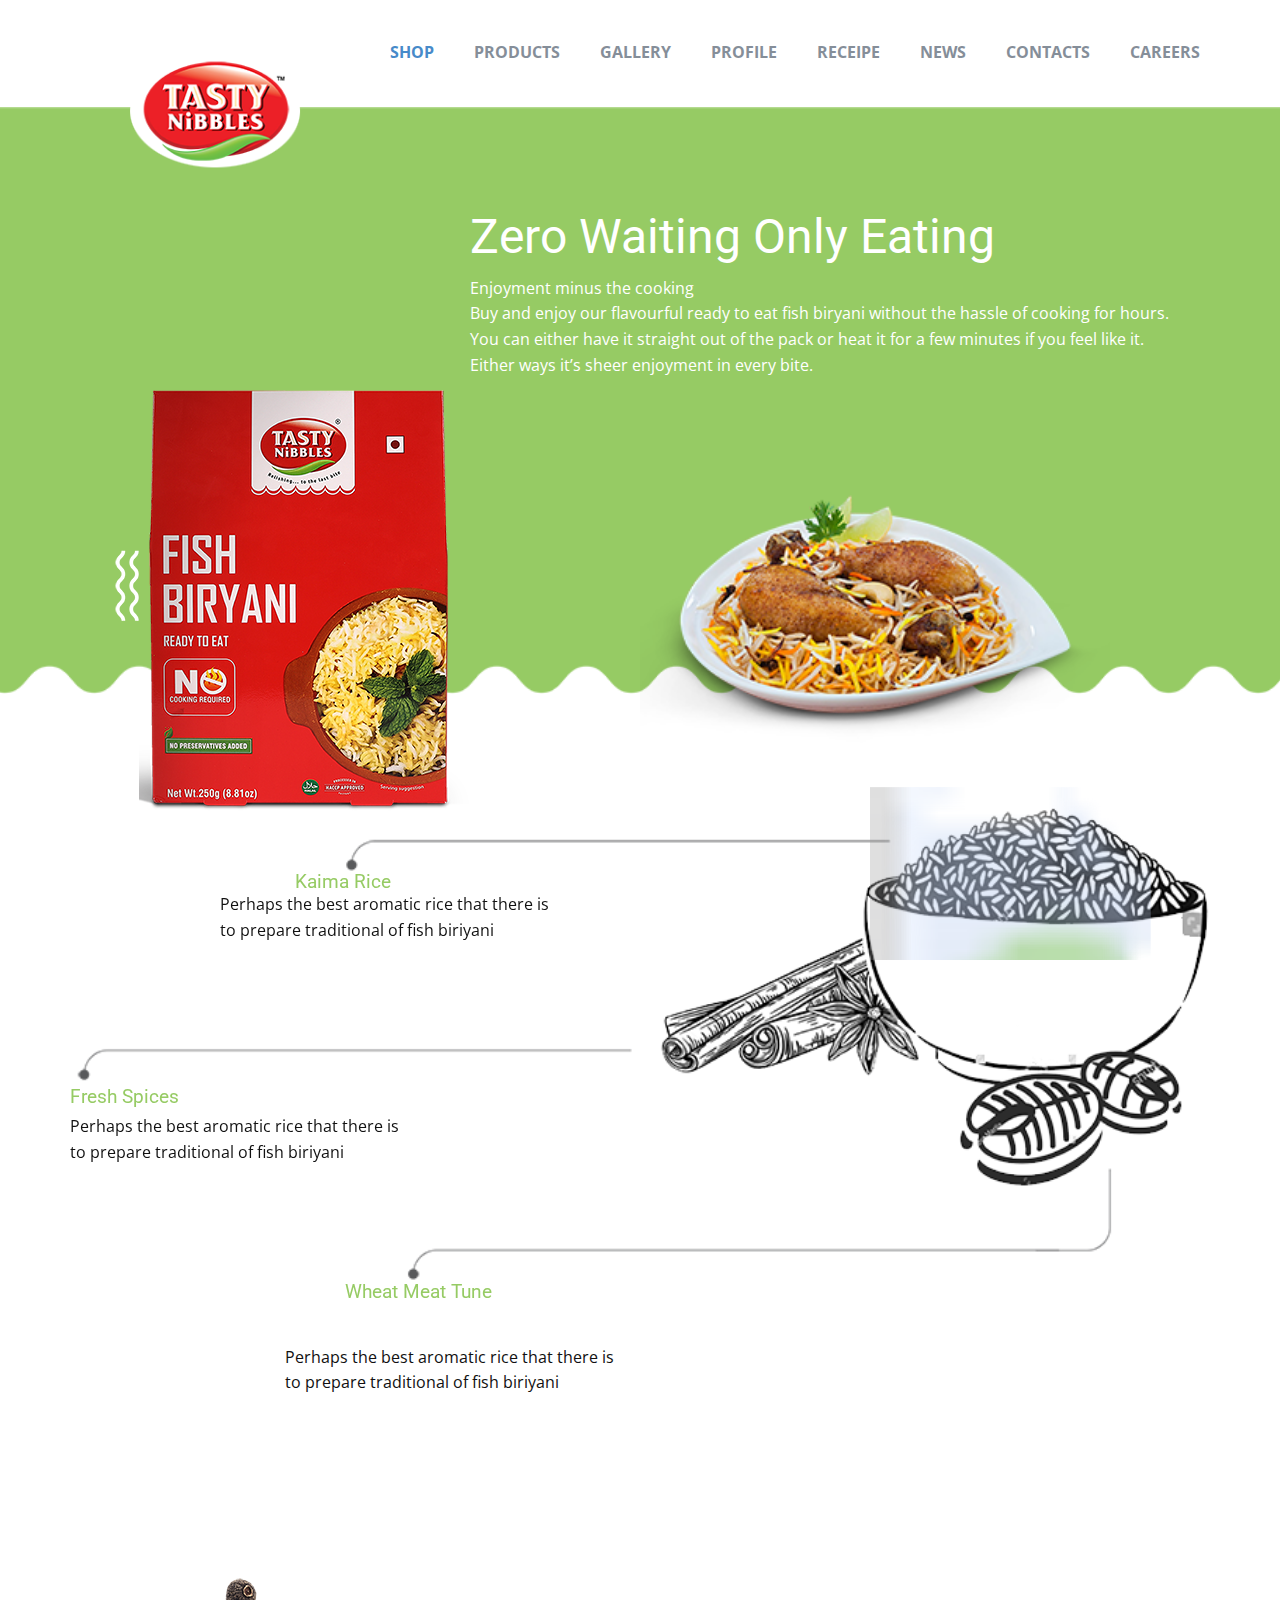
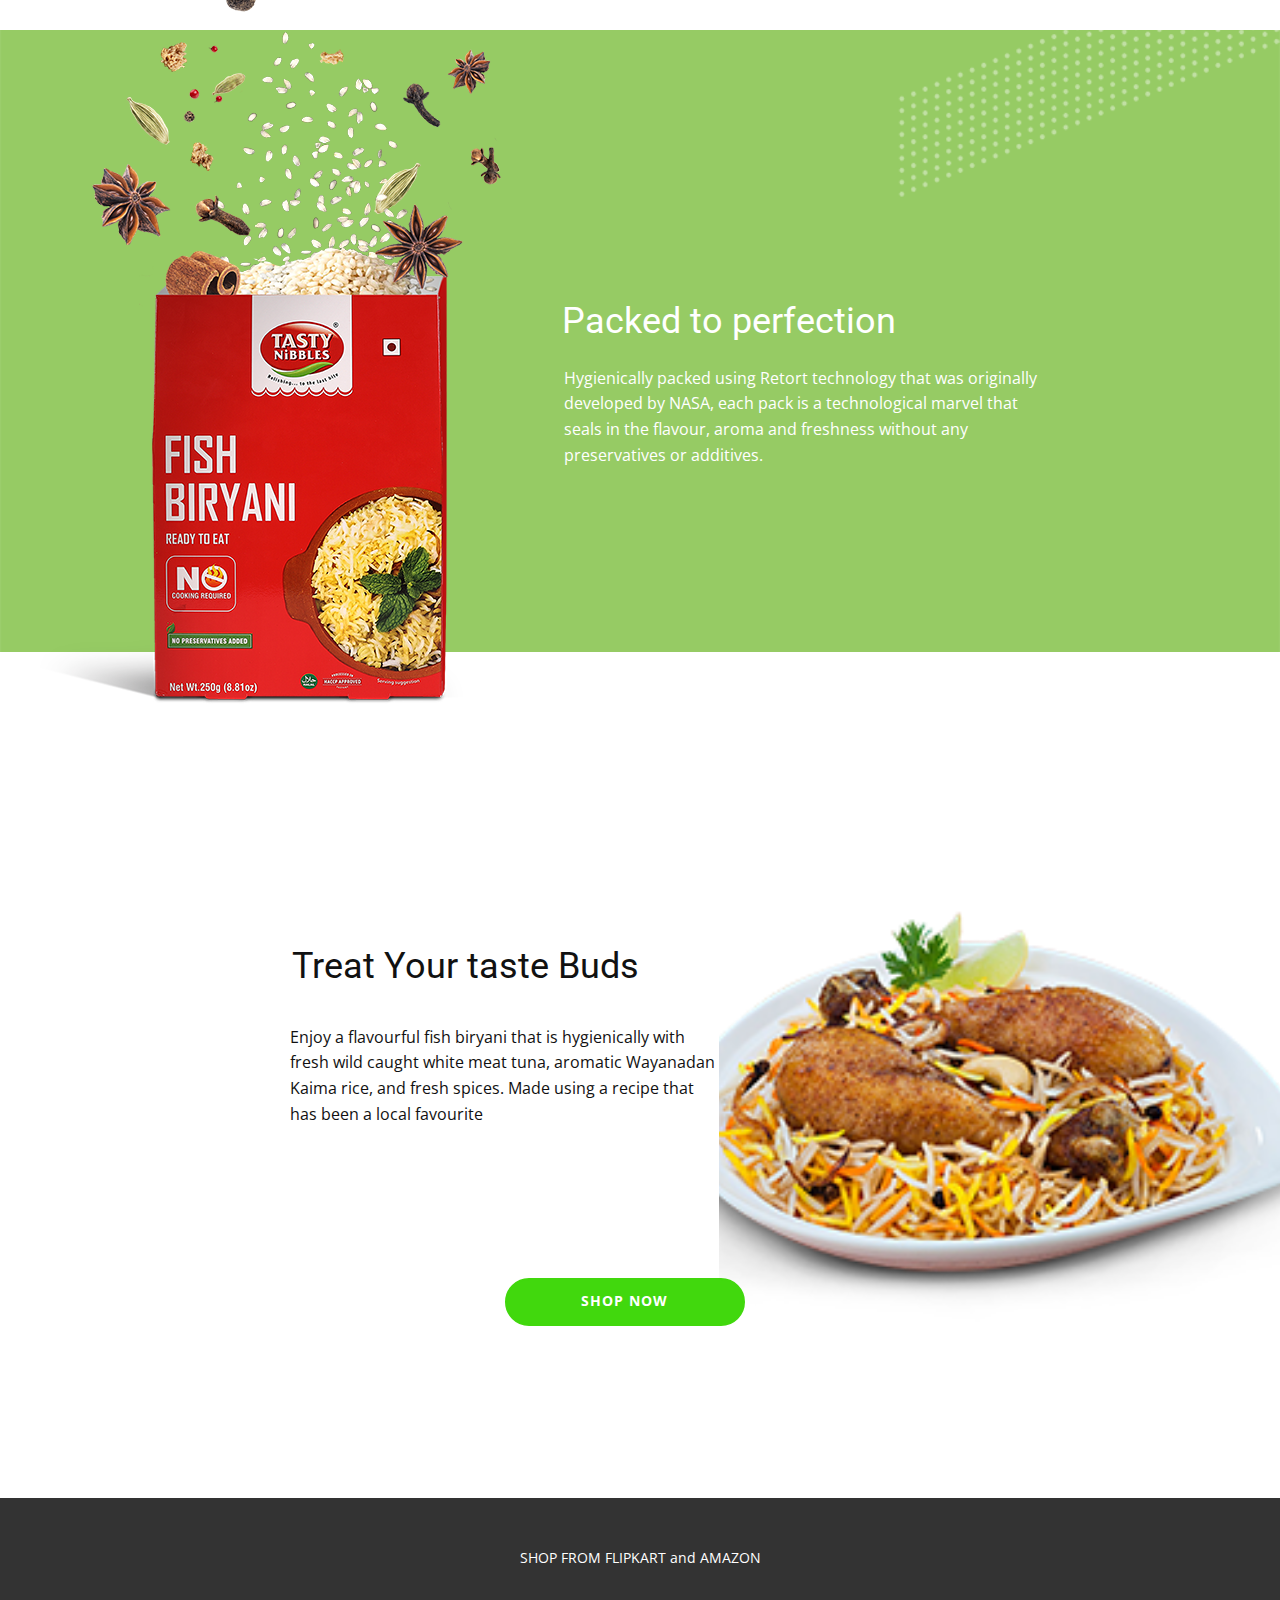
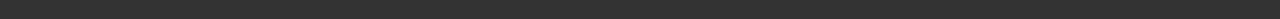
<file: index-old.html>
<!DOCTYPE html>
<html style="font-size: 16px;">
  <head>
    <meta name="viewport" content="width=device-width, initial-scale=1.0">
    <meta charset="utf-8">
    <meta name="keywords" content="INTUITIVE, Design Perfection, Contact us">
    <meta name="description" content="">
    <meta name="page_type" content="np-template-header-footer-from-plugin">
    <title>SHOP</title>
    <link rel="stylesheet" href="nicepage.css" media="screen">
<link rel="stylesheet" href="shop.css" media="screen">
<link rel="stylesheet" href="style.css" media="screen">
    <script class="u-script" type="text/javascript" src="jquery.js" defer=""></script>
    <script class="u-script" type="text/javascript" src="nicepage.js" defer=""></script>
    <meta name="generator" content="Nicepage 3.14.0, nicepage.com">
    <link id="u-theme-google-font" rel="stylesheet" href="https://fonts.googleapis.com/css?family=Roboto:100,100i,300,300i,400,400i,500,500i,700,700i,900,900i|Open+Sans:300,300i,400,400i,600,600i,700,700i,800,800i">
    
    
    
    
    
    <script type="application/ld+json">{
		"@context": "http://schema.org",
		"@type": "Organization",
		"name": "Site1",
		"url": "index.html",
		"logo": "images/logo-2.png"
}</script>
    <meta property="og:title" content="SHOP">
    <meta property="og:type" content="website">
    <meta name="theme-color" content="#478ac9">
    <link rel="canonical" href="index.html">
    <meta property="og:url" content="index.html">
  </head>
  <body data-home-page="SHOP.html" data-home-page-title="SHOP" class="u-body u-overlap u-overlap-transparent"><header class="u-clearfix u-header u-header" id="sec-2472"><div class="u-clearfix u-sheet u-sheet-1">
        <nav class="u-menu u-menu-dropdown u-offcanvas u-menu-1">
          <div class="menu-collapse" style="font-size: 1rem; letter-spacing: 0px; font-weight: 700;">
            <a class="u-button-style u-custom-active-border-color u-custom-active-color u-custom-border u-custom-border-color u-custom-borders u-custom-hover-border-color u-custom-hover-color u-custom-left-right-menu-spacing u-custom-padding-bottom u-custom-text-active-color u-custom-text-color u-custom-text-hover-color u-custom-top-bottom-menu-spacing u-nav-link u-text-active-palette-1-base u-text-hover-palette-2-base" href="#">
              <svg><use xmlns:xlink="http://www.w3.org/1999/xlink" xlink:href="#menu-hamburger"></use></svg>
              <svg version="1.1" xmlns="http://www.w3.org/2000/svg" xmlns:xlink="http://www.w3.org/1999/xlink"><defs><symbol id="menu-hamburger" viewBox="0 0 16 16" style="width: 16px; height: 16px;"><rect y="1" width="16" height="2"></rect><rect y="7" width="16" height="2"></rect><rect y="13" width="16" height="2"></rect>
</symbol>
</defs></svg>
            </a>
          </div>
          <div class="u-custom-menu u-nav-container">
            <ul class="u-nav u-spacing-20 u-unstyled u-nav-1"><li class="u-nav-item"><a class="u-border-active-palette-1-base u-border-hover-palette-1-base u-button-style u-nav-link u-text-active-palette-1-base u-text-hover-palette-2-base u-text-palette-5-dark-1" href="SHOP.html" style="padding: 10px;">SHOP</a>
</li><li class="u-nav-item"><a class="u-border-active-palette-1-base u-border-hover-palette-1-base u-button-style u-nav-link u-text-active-palette-1-base u-text-hover-palette-2-base u-text-palette-5-dark-1" href="PRODUCTS.html" style="padding: 10px;">PRODUCTS</a>
</li><li class="u-nav-item"><a class="u-border-active-palette-1-base u-border-hover-palette-1-base u-button-style u-nav-link u-text-active-palette-1-base u-text-hover-palette-2-base u-text-palette-5-dark-1" href="GALLERY.html" style="padding: 10px;">GALLERY</a>
</li><li class="u-nav-item"><a class="u-border-active-palette-1-base u-border-hover-palette-1-base u-button-style u-nav-link u-text-active-palette-1-base u-text-hover-palette-2-base u-text-palette-5-dark-1" href="PROFILE.html" style="padding: 10px;">PROFILE</a>
</li><li class="u-nav-item"><a class="u-border-active-palette-1-base u-border-hover-palette-1-base u-button-style u-nav-link u-text-active-palette-1-base u-text-hover-palette-2-base u-text-palette-5-dark-1" style="padding: 10px;">RECEIPE</a>
</li><li class="u-nav-item"><a class="u-border-active-palette-1-base u-border-hover-palette-1-base u-button-style u-nav-link u-text-active-palette-1-base u-text-hover-palette-2-base u-text-palette-5-dark-1" style="padding: 10px;">NEWS</a>
</li><li class="u-nav-item"><a class="u-border-active-palette-1-base u-border-hover-palette-1-base u-button-style u-nav-link u-text-active-palette-1-base u-text-hover-palette-2-base u-text-palette-5-dark-1" style="padding: 10px;">CONTACTS</a>
</li><li class="u-nav-item"><a class="u-border-active-palette-1-base u-border-hover-palette-1-base u-button-style u-nav-link u-text-active-palette-1-base u-text-hover-palette-2-base u-text-palette-5-dark-1" style="padding: 10px;">CAREERS</a>
</li></ul>
          </div>
          <div class="u-custom-menu u-nav-container-collapse">
            <div class="u-black u-container-style u-inner-container-layout u-opacity u-opacity-95 u-sidenav">
              <div class="u-sidenav-overflow">
                <div class="u-menu-close"></div>
                <ul class="u-align-center u-nav u-popupmenu-items u-unstyled u-nav-2"><li class="u-nav-item"><a class="u-button-style u-nav-link" href="SHOP.html" style="padding: 10px;">SHOP</a>
</li><li class="u-nav-item"><a class="u-button-style u-nav-link" href="PRODUCTS.html" style="padding: 10px;">PRODUCTS</a>
</li><li class="u-nav-item"><a class="u-button-style u-nav-link" href="GALLERY.html" style="padding: 10px;">GALLERY</a>
</li><li class="u-nav-item"><a class="u-button-style u-nav-link" href="PROFILE.html" style="padding: 10px;">PROFILE</a>
</li><li class="u-nav-item"><a class="u-button-style u-nav-link" style="padding: 10px;">RECEIPE</a>
</li><li class="u-nav-item"><a class="u-button-style u-nav-link" style="padding: 10px;">NEWS</a>
</li><li class="u-nav-item"><a class="u-button-style u-nav-link" style="padding: 10px;">CONTACTS</a>
</li><li class="u-nav-item"><a class="u-button-style u-nav-link" style="padding: 10px;">CAREERS</a>
</li></ul>
              </div>
            </div>
            <div class="u-black u-menu-overlay u-opacity u-opacity-70"></div>
          </div>
        </nav>
        <a href="https://nicepage.com" class="u-image u-logo u-image-1" data-image-width="233" data-image-height="140">
          <img src="images/logo-2.png" class="u-logo-image u-logo-image-1" data-image-width="224.75">
        </a>
      </div></header>
    <section class="u-align-left u-clearfix u-section-1" id="sec-ecc0">
      <img class="u-expanded-width u-image u-image-1" src="images/top-bg.png" data-image-width="1024" data-image-height="451">
      <h1 class="u-align-center-xs u-text u-text-body-alt-color u-text-1">Zero Waiting Only Eating</h1>
      <p class="u-align-center-xs u-align-left-lg u-align-left-md u-align-left-sm u-align-left-xl u-text u-text-body-alt-color u-text-2">Enjoyment minus the cooking<br>Buy and enjoy our ﬂavourful ready to eat ﬁsh biryani without the hassle of cooking for hours. You can either have it straight out of the pack or heat it for a few minutes if you feel like it. Either ways it’s sheer enjoyment in every bite. 
      </p>
    </section>
    <section class="u-clearfix u-section-2" id="sec-7526">
      <div class="u-clearfix u-sheet u-sheet-1">
        <img src="images/top-img1.png" alt="" class="u-image u-image-default u-image-1" data-image-width="330" data-image-height="421" data-animation-name="bounceIn" data-animation-duration="1000" data-animation-delay="0" data-animation-direction="">
        <img src="images/side-line.png" alt="" class="u-image u-image-default u-preserve-proportions u-image-2" data-image-width="24" data-image-height="71">
        <img src="images/right-middle-img.png" alt="" class="u-expanded-width-lg u-expanded-width-md u-expanded-width-sm u-expanded-width-xl u-image u-image-default u-opacity u-image-3" data-image-width="828" data-image-height="363">
        <h3 class="u-align-left u-text u-text-custom-color-2 u-text-1">Kaima Rice</h3>
        <h3 class="u-align-left u-text u-text-custom-color-2 u-text-2">Fresh Spices</h3>
        <h3 class="u-align-left u-text u-text-custom-color-2 u-text-3">Wheat Meat Tune</h3>
        <p class="u-align-left u-text u-text-4">Perhaps the best aromatic rice&nbsp;that there is to prepare traditional of fish biriyani</p>
        <p class="u-align-left u-text u-text-5">Perhaps the best aromatic rice&nbsp;that there is to prepare traditional of fish biriyani</p>
		
		
		<div class="ag-sherlock-block" >
  <div class="ag-format-container">
    <div class="ag-sherlock">
      <svg xmlns="http://www.w3.org/2000/svg" xmlns:xlink="http://www.w3.org/1999/xlink" version="1.1" viewBox="0 0 270 340" class="ag-sherlock_smoke">
        <mask id="smokeBlick1" x="0" y="0" width="100%" height="100%">
          <image xlink:href="https://raw.githubusercontent.com/SochavaAG/example-mycode/master/pens/sherlock-smoking/images/smoke-1.png" width="336" height="476" x="58" y="92"></image>
        </mask>
        <mask id="smokeBlick2" x="0" y="0" width="100%" height="100%">
          <image xlink:href="https://raw.githubusercontent.com/SochavaAG/example-mycode/master/pens/sherlock-smoking/images/smoke-3.png" width="250" height="500" x="69" y="79"></image>
        </mask>
        <image id="blickSmoke1" mask="url(#smokeBlick1)" xlink:href="https://raw.githubusercontent.com/SochavaAG/example-mycode/master/pens/sherlock-smoking/images/smoke-2.png" width="286" height="800" x="83" y="112.564" style="opacity: 0.5;">
          <animate attributeName="y" attributeType="XML" from="332" to="-280" dur="12s" begin="0s" repeatCount="indefinite"></animate>
        </image>
        <image id="blickSmoke2" mask="url(#smokeBlick2)" xlink:href="https://raw.githubusercontent.com/SochavaAG/example-mycode/master/pens/sherlock-smoking/images/smoke-4.png" width="340" height="500" x="69" y="19.2447" style="opacity: 0.5;">
          <animate attributeName="y" attributeType="XML" from="305" to="-180" dur="9s" begin="5s" repeatCount="indefinite"></animate>
        </image>
      </svg>
    </div>
  </div>
</div>
<script src='https://cdnjs.cloudflare.com/ajax/libs/jquery/1.11.1/jquery.min.js'></script>

        <img src="images/biriyani-top.png" alt="" class="u-expanded-width-xs u-image u-image-default u-image-4" data-image-width="300" data-image-height="200" data-animation-name="pulse" data-animation-duration="1000" data-animation-delay="0" data-animation-direction="">
        <p class="u-align-left u-text u-text-6">Perhaps the best aromatic rice&nbsp;that there is to prepare traditional of fish biriyani</p>
        <img src="images/right-img-1.png" alt="" class="u-expanded-width-xs u-hidden-xl u-image u-image-default u-image-5" data-image-width="434" data-image-height="314">
      </div>
    </section>
    <section class="u-clearfix u-image u-section-3" id="sec-3982" data-image-width="1024" data-image-height="535">
      <div class="u-clearfix u-sheet u-valign-middle-lg u-valign-middle-md u-valign-middle-sm u-valign-middle-xl u-sheet-1">
        <h2 class="u-align-center-xs u-text u-text-body-alt-color u-text-1">Packed to perfection</h2>
        <p class="u-align-center-xs u-text u-text-2">
          <span class="u-text-body-alt-color">Hygienically packed using Retort technology that was&nbsp;originally developed by NASA, each pack is a technological&nbsp;marvel that seals in the ﬂavour, aroma and freshness&nbsp;without any preservatives or additives. </span>
          <br>
        </p>
        <img src="images/open-box.png" alt="" class="u-image u-image-default u-image-1" data-image-width="461" data-image-height="726">
      </div>
    </section>
    <section class="u-clearfix u-section-4" id="sec-1597">
      <h2 class="u-align-center-xs u-align-right-lg u-align-right-md u-align-right-sm u-align-right-xl u-text u-text-1">Treat Your taste Buds</h2>
      <p class="u-align-center-xs u-align-left-lg u-align-left-md u-align-left-sm u-align-left-xl u-text u-text-2">Enjoy a ﬂavourful ﬁsh biryani that is hygienically&nbsp;with fresh wild caught white meat tuna, aromatic Wayanadan Kaima rice, and fresh spices. Made using&nbsp;a recipe that has been a local favourite</p>
      <img src="images/biriyani-top.png" alt="" class="u-image u-image-default u-image-1" data-image-width="300" data-image-height="200">
      <a href="https://nicepage.com/c/industrial-website-templates" class="u-align-center-xs u-border-2 u-border-custom-color-1 u-btn u-btn-round u-button-style u-custom-color-1 u-hover-palette-1-light-1 u-radius-50 u-text-body-alt-color u-btn-1">SHOP NOW</a>
    </section>
    
    
    <footer class="u-align-center u-clearfix u-footer u-grey-80 u-footer" id="sec-d6c4"><div class="u-clearfix u-sheet u-sheet-1">
        <p class="u-small-text u-text u-text-variant u-text-1">SHOP FROM FLIPKART and AMAZON</p>
      </div></footer>
    
	<script>
(function ($) {
  $(function () {

    

  });
})(jQuery);
</script>
  </body>
</html>
</file>
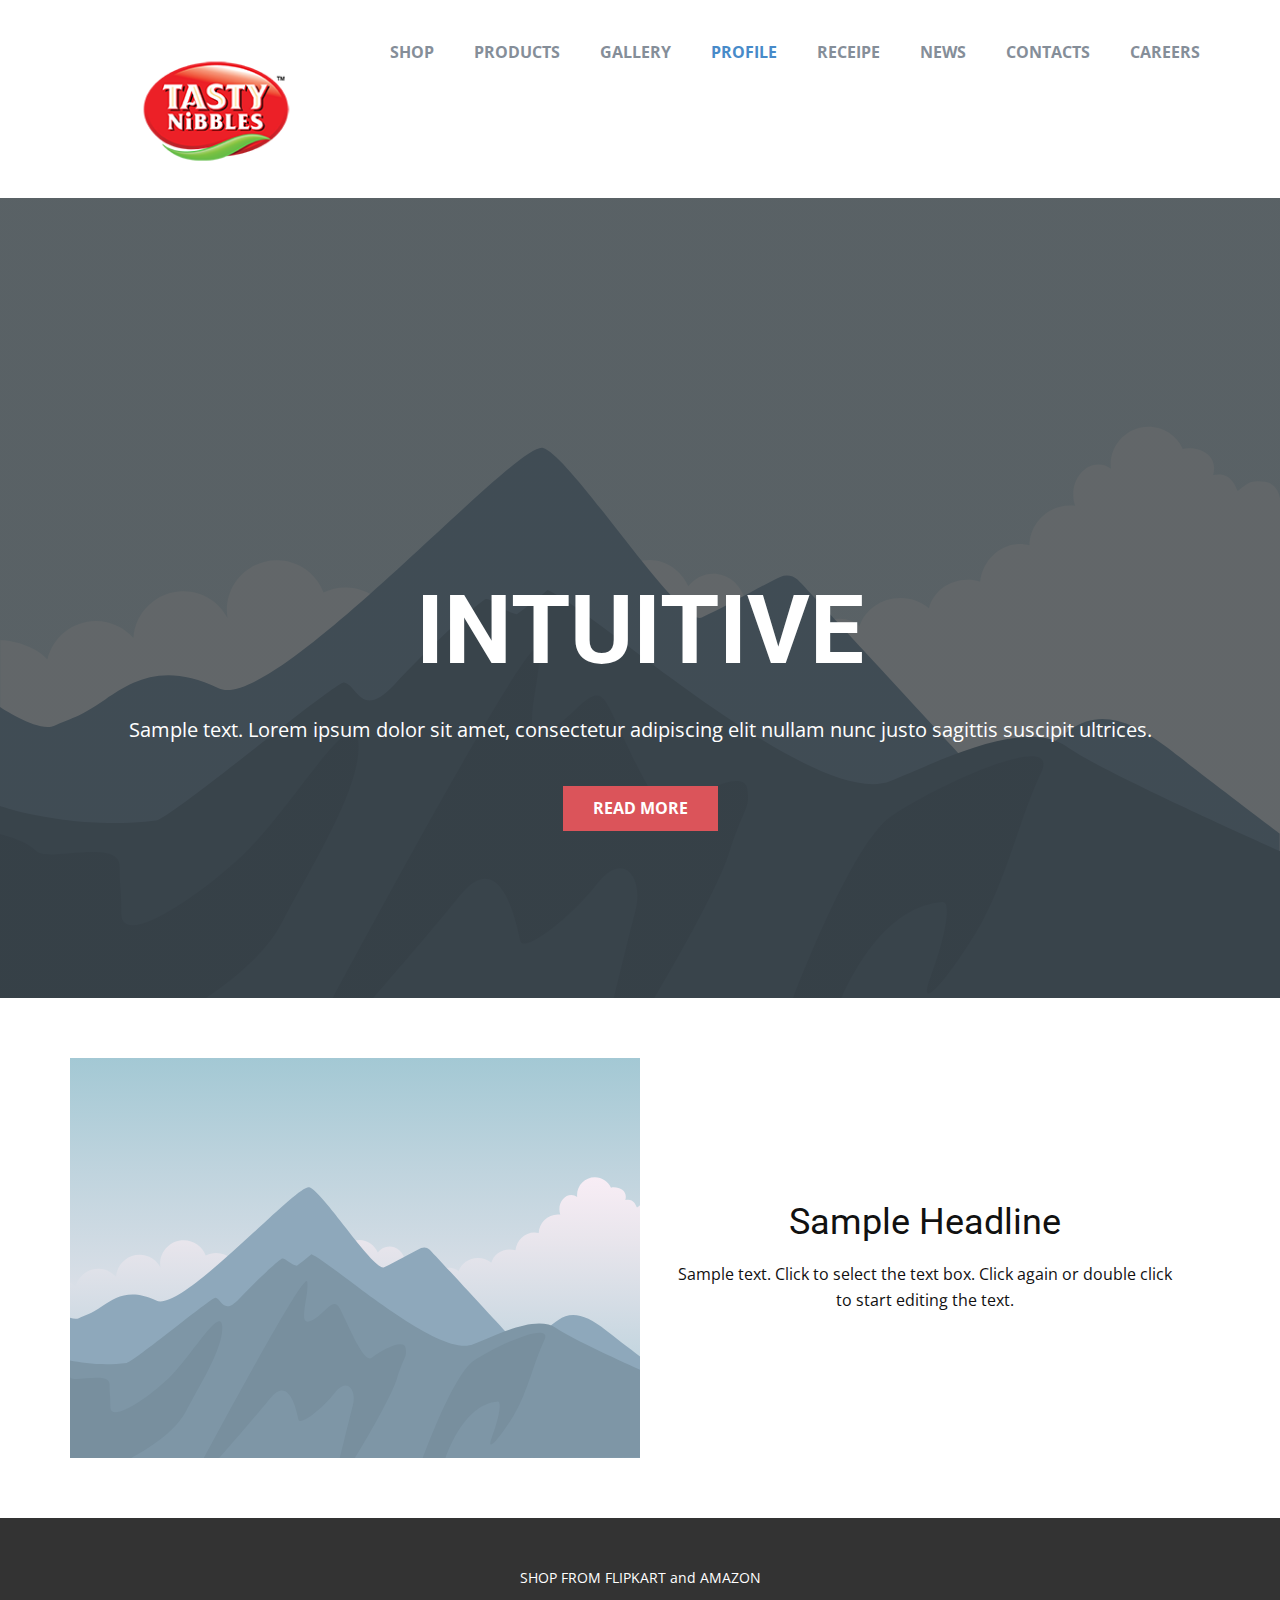
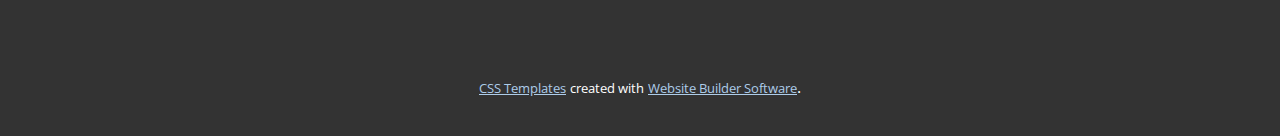
<file: PROFILE.html>
<!DOCTYPE html>
<html style="font-size: 16px;">
  <head>
    <meta name="viewport" content="width=device-width, initial-scale=1.0">
    <meta charset="utf-8">
    <meta name="keywords" content="INTUITIVE">
    <meta name="description" content="">
    <meta name="page_type" content="np-template-header-footer-from-plugin">
    <title>PROFILE</title>
    <link rel="stylesheet" href="nicepage.css" media="screen">
<link rel="stylesheet" href="PROFILE.css" media="screen">
    <script class="u-script" type="text/javascript" src="jquery.js" defer=""></script>
    <script class="u-script" type="text/javascript" src="nicepage.js" defer=""></script>
    <meta name="generator" content="Nicepage 3.14.0, nicepage.com">
    <link id="u-theme-google-font" rel="stylesheet" href="https://fonts.googleapis.com/css?family=Roboto:100,100i,300,300i,400,400i,500,500i,700,700i,900,900i|Open+Sans:300,300i,400,400i,600,600i,700,700i,800,800i">
    
    
    
    <script type="application/ld+json">{
		"@context": "http://schema.org",
		"@type": "Organization",
		"name": "Site1",
		"url": "index.html",
		"logo": "images/logo-2.png"
}</script>
    <meta property="og:title" content="PROFILE">
    <meta property="og:type" content="website">
    <meta name="theme-color" content="#478ac9">
    <link rel="canonical" href="index.html">
    <meta property="og:url" content="index.html">
  </head>
  <body class="u-body"><header class="u-clearfix u-header u-header" id="sec-2472"><div class="u-clearfix u-sheet u-sheet-1">
        <nav class="u-menu u-menu-dropdown u-offcanvas u-menu-1">
          <div class="menu-collapse" style="font-size: 1rem; letter-spacing: 0px; font-weight: 700;">
            <a class="u-button-style u-custom-active-border-color u-custom-active-color u-custom-border u-custom-border-color u-custom-borders u-custom-hover-border-color u-custom-hover-color u-custom-left-right-menu-spacing u-custom-padding-bottom u-custom-text-active-color u-custom-text-color u-custom-text-hover-color u-custom-top-bottom-menu-spacing u-nav-link u-text-active-palette-1-base u-text-hover-palette-2-base" href="#">
              <svg><use xmlns:xlink="http://www.w3.org/1999/xlink" xlink:href="#menu-hamburger"></use></svg>
              <svg version="1.1" xmlns="http://www.w3.org/2000/svg" xmlns:xlink="http://www.w3.org/1999/xlink"><defs><symbol id="menu-hamburger" viewBox="0 0 16 16" style="width: 16px; height: 16px;"><rect y="1" width="16" height="2"></rect><rect y="7" width="16" height="2"></rect><rect y="13" width="16" height="2"></rect>
</symbol>
</defs></svg>
            </a>
          </div>
          <div class="u-custom-menu u-nav-container">
            <ul class="u-nav u-spacing-20 u-unstyled u-nav-1"><li class="u-nav-item"><a class="u-border-active-palette-1-base u-border-hover-palette-1-base u-button-style u-nav-link u-text-active-palette-1-base u-text-hover-palette-2-base u-text-palette-5-dark-1" href="SHOP.html" style="padding: 10px;">SHOP</a>
</li><li class="u-nav-item"><a class="u-border-active-palette-1-base u-border-hover-palette-1-base u-button-style u-nav-link u-text-active-palette-1-base u-text-hover-palette-2-base u-text-palette-5-dark-1" href="PRODUCTS.html" style="padding: 10px;">PRODUCTS</a>
</li><li class="u-nav-item"><a class="u-border-active-palette-1-base u-border-hover-palette-1-base u-button-style u-nav-link u-text-active-palette-1-base u-text-hover-palette-2-base u-text-palette-5-dark-1" href="GALLERY.html" style="padding: 10px;">GALLERY</a>
</li><li class="u-nav-item"><a class="u-border-active-palette-1-base u-border-hover-palette-1-base u-button-style u-nav-link u-text-active-palette-1-base u-text-hover-palette-2-base u-text-palette-5-dark-1" href="PROFILE.html" style="padding: 10px;">PROFILE</a>
</li><li class="u-nav-item"><a class="u-border-active-palette-1-base u-border-hover-palette-1-base u-button-style u-nav-link u-text-active-palette-1-base u-text-hover-palette-2-base u-text-palette-5-dark-1" style="padding: 10px;">RECEIPE</a>
</li><li class="u-nav-item"><a class="u-border-active-palette-1-base u-border-hover-palette-1-base u-button-style u-nav-link u-text-active-palette-1-base u-text-hover-palette-2-base u-text-palette-5-dark-1" style="padding: 10px;">NEWS</a>
</li><li class="u-nav-item"><a class="u-border-active-palette-1-base u-border-hover-palette-1-base u-button-style u-nav-link u-text-active-palette-1-base u-text-hover-palette-2-base u-text-palette-5-dark-1" style="padding: 10px;">CONTACTS</a>
</li><li class="u-nav-item"><a class="u-border-active-palette-1-base u-border-hover-palette-1-base u-button-style u-nav-link u-text-active-palette-1-base u-text-hover-palette-2-base u-text-palette-5-dark-1" style="padding: 10px;">CAREERS</a>
</li></ul>
          </div>
          <div class="u-custom-menu u-nav-container-collapse">
            <div class="u-black u-container-style u-inner-container-layout u-opacity u-opacity-95 u-sidenav">
              <div class="u-sidenav-overflow">
                <div class="u-menu-close"></div>
                <ul class="u-align-center u-nav u-popupmenu-items u-unstyled u-nav-2"><li class="u-nav-item"><a class="u-button-style u-nav-link" href="SHOP.html" style="padding: 10px;">SHOP</a>
</li><li class="u-nav-item"><a class="u-button-style u-nav-link" href="PRODUCTS.html" style="padding: 10px;">PRODUCTS</a>
</li><li class="u-nav-item"><a class="u-button-style u-nav-link" href="GALLERY.html" style="padding: 10px;">GALLERY</a>
</li><li class="u-nav-item"><a class="u-button-style u-nav-link" href="PROFILE.html" style="padding: 10px;">PROFILE</a>
</li><li class="u-nav-item"><a class="u-button-style u-nav-link" style="padding: 10px;">RECEIPE</a>
</li><li class="u-nav-item"><a class="u-button-style u-nav-link" style="padding: 10px;">NEWS</a>
</li><li class="u-nav-item"><a class="u-button-style u-nav-link" style="padding: 10px;">CONTACTS</a>
</li><li class="u-nav-item"><a class="u-button-style u-nav-link" style="padding: 10px;">CAREERS</a>
</li></ul>
              </div>
            </div>
            <div class="u-black u-menu-overlay u-opacity u-opacity-70"></div>
          </div>
        </nav>
        <a href="https://nicepage.com" class="u-image u-logo u-image-1" data-image-width="233" data-image-height="140">
          <img src="images/logo-2.png" class="u-logo-image u-logo-image-1" data-image-width="224.75">
        </a>
      </div></header>
    <section class="u-align-center u-clearfix u-image u-shading u-section-1" src="" data-image-width="256" data-image-height="256" id="sec-f153">
      <div class="u-clearfix u-sheet u-valign-middle u-sheet-1">
        <h1 class="u-text u-title u-text-1">INTUITIVE</h1>
        <p class="u-large-text u-text u-text-variant u-text-2">Sample text. Lorem ipsum dolor sit amet, consectetur adipiscing elit nullam nunc justo sagittis suscipit ultrices.</p>
        <a href="#" class="u-btn u-button-style u-palette-2-base u-btn-1">Read More</a>
      </div>
    </section>
    <section class="u-clearfix u-section-2" id="sec-28cc">
      <div class="u-clearfix u-sheet u-sheet-1">
        <div class="u-clearfix u-expanded-width u-layout-wrap u-layout-wrap-1">
          <div class="u-layout">
            <div class="u-layout-row">
              <div class="u-container-style u-image u-layout-cell u-size-30 u-image-1" data-image-width="400" data-image-height="265">
                <div class="u-container-layout u-container-layout-1"></div>
              </div>
              <div class="u-align-center u-container-style u-layout-cell u-size-30 u-layout-cell-2">
                <div class="u-container-layout u-valign-middle u-container-layout-2">
                  <h2 class="u-text u-text-default u-text-1">Sample Headline</h2>
                  <p class="u-text u-text-default u-text-2">Sample text. Click to select the text box. Click again or double click to start editing the text.</p>
                </div>
              </div>
            </div>
          </div>
        </div>
      </div>
    </section>
    
    
    <footer class="u-align-center u-clearfix u-footer u-grey-80 u-footer" id="sec-d6c4"><div class="u-clearfix u-sheet u-sheet-1">
        <p class="u-small-text u-text u-text-variant u-text-1">SHOP FROM FLIPKART and AMAZON</p>
      </div></footer>
    <section class="u-backlink u-clearfix u-grey-80">
      <a class="u-link" href="https://nicepage.com/css-templates" target="_blank">
        <span>CSS Templates</span>
      </a>
      <p class="u-text">
        <span>created with</span>
      </p>
      <a class="u-link" href="https://nicepage.com/" target="_blank">
        <span>Website Builder Software</span>
      </a>. 
    </section>
  </body>
</html>
</file>
